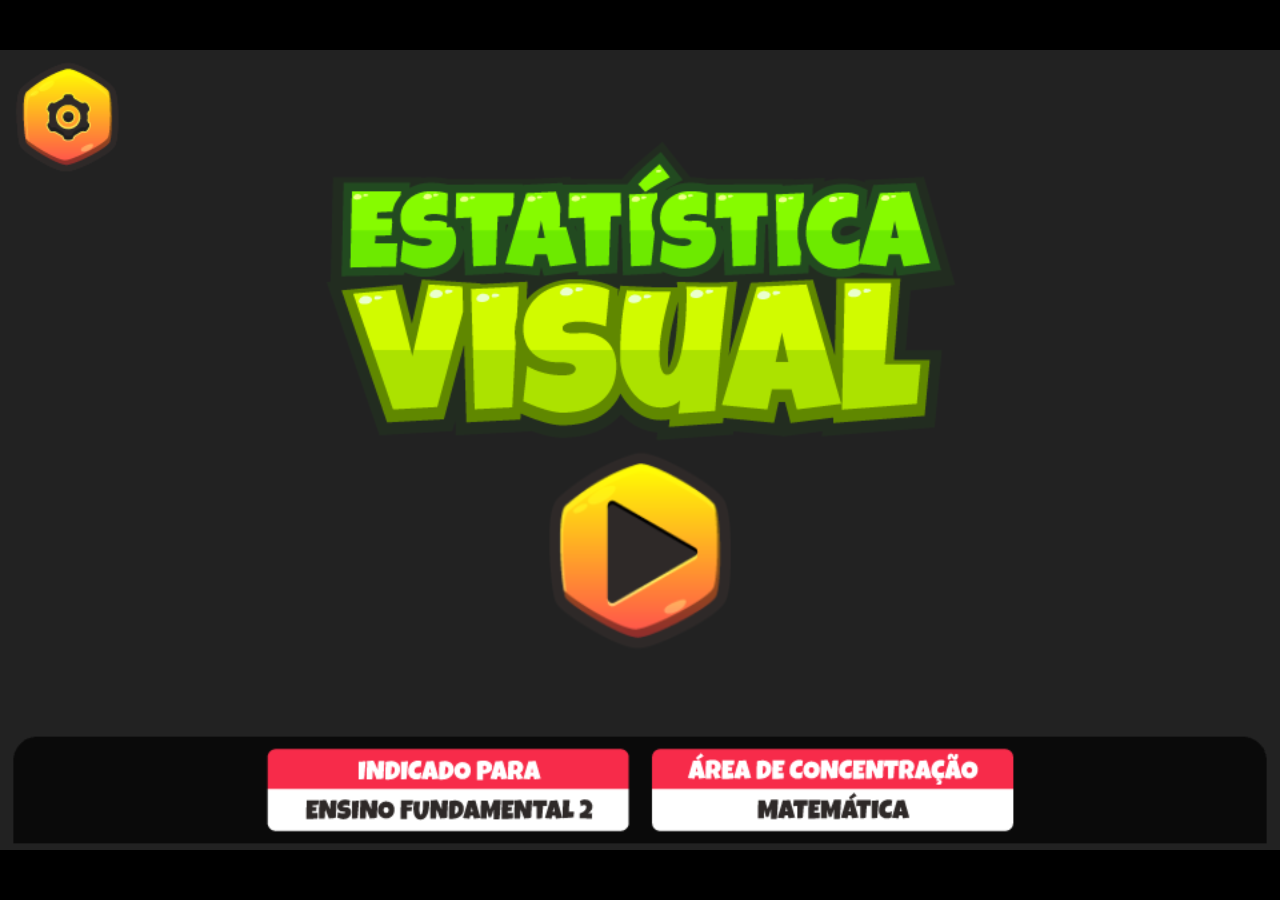
<file: dropcatchersaga/index.html>
<!DOCTYPE html>
<html lang="en">
<head>
    <meta charset="UTF-8">
    <meta name="viewport" content="width=device-width, initial-scale=1.0">
    <meta http-equiv="X-UA-Compatible" content="ie=edge">
    <title>Drop Catcher Saga</title>
    <link href="https://fonts.googleapis.com/css?family=Fredoka+One|Itim|Roboto+Condensed" rel="stylesheet">
    <style type = "text/css">
        body{
            background: #000000;
            padding: 0px;
            margin: 0px;
        }
        /* canvas{
            display:block;
            margin: 0;
            position: absolute;
            top: 50%;
            left: 50%;
            transform: translate(-50%, -50%);
        }  */

        /* .webgl-content * {border: 0; margin: 0; padding: 0} */
        /* .webgl-content {position: absolute; top: 50%; left: 50%; -webkit-transform: translate(-50%, -50%); transform: translate(-50%, -50%);} */
        /* .footer {height: 38px; line-height: 38px; font-family: 'Fredoka One', Helvetica, Verdana, Arial, sans-serif; font-size: 18px;}  */
        /* .footer .fullscreen {height: 38px; line-height: 38px; position: absolute; right: 0;}  */
        /* .fullscreen {background-image: url(assets/fullscreen.png); width: 38px;} */
    </style>
    <script src="phaser.min.js"></script>
    <script src="js/letter.js"></script>
    <script src="js/word.js"></script>
    <script src="js/image.js"></script>
    <script src="js/menu.js"></script>
    <script src="js/ranking.js"></script>
    <script src="js/scoremanager.js"></script>
    <script src="js/preloader.js"></script>
    <script src="js/opening.js"></script>
    <script src="js/game.js"></script> 
</head>
<body>
    <script src="js/main.js"></script>
</body>
</html>
</file>
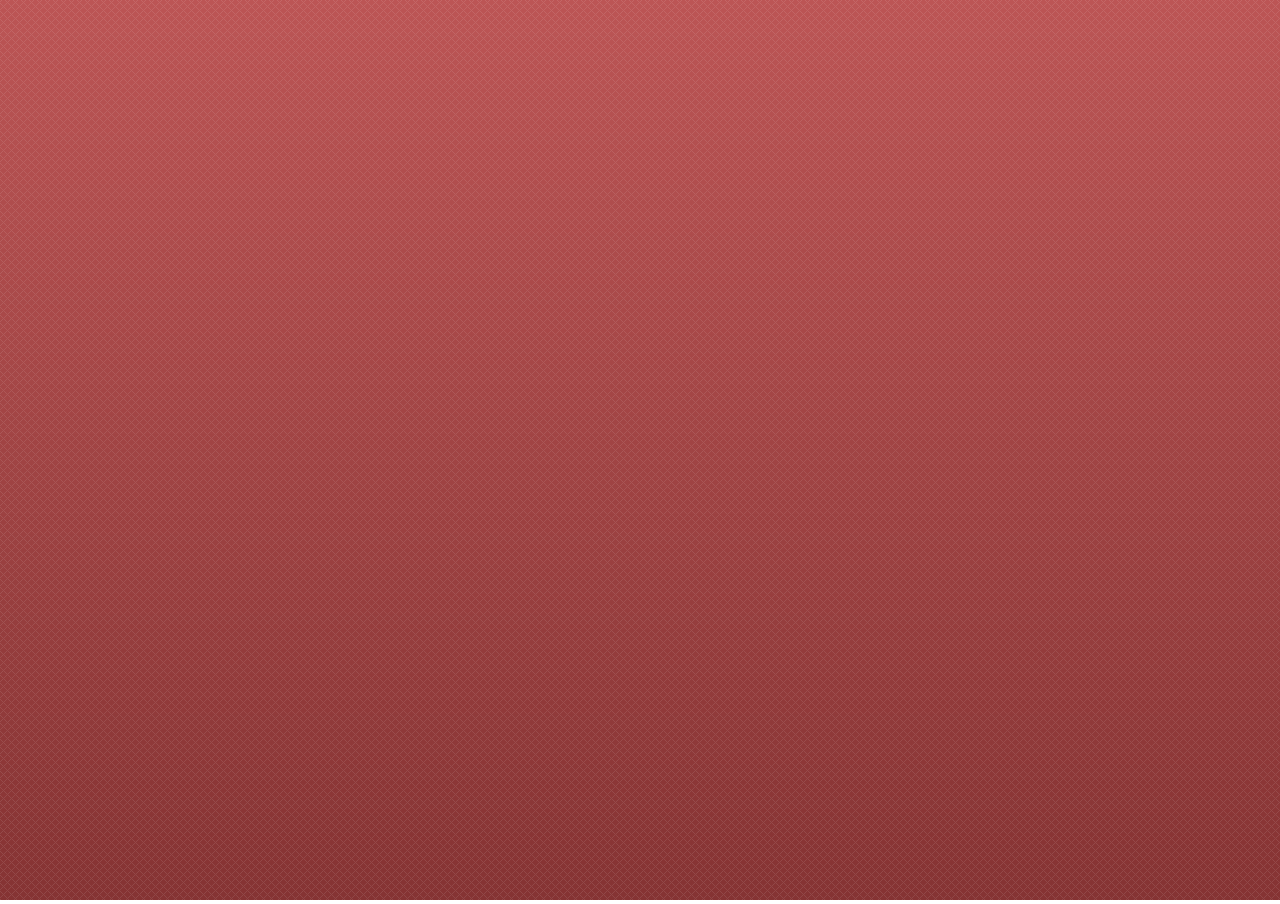
<file: cruzadinhas/www/index.html>
<!DOCTYPE html>
<!--
	NOTES:
	1. All tokens are represented by '$' sign in the template.
	2. You can write your code only wherever mentioned.
	3. All occurrences of existing tokens will be replaced by their appropriate values.
	4. Blank lines will be removed automatically.
	5. Remove unnecessary comments before creating your template.
-->
<html>
<head>
	<meta charset="UTF-8">
	<meta name="authoring-tool" content="Adobe_Animate_CC">
	<meta name="viewport" content="width=device-width, user-scalable=no">
	<title>Cruzadinhas</title>
    <link rel="stylesheet" type="text/css" href="css/main.css">
    <script src="https://code.createjs.com/createjs-2015.11.26.min.js"></script>
	<script src="cruzadinhas.js"></script>
    <script src="core/common.js"></script>
    <script src="core/content.js"></script>
	<script src="core/display/display.js"></script>
	<script src="core/settings/mousesettings.js"></script>
	<script src="core/preloader/preloader.js"></script>
	<script src="src/level.js"></script>
    <script src="src/opcoes.js"></script>
    <script src="src/informacoes.js"></script>
    <script src="src/creditos.js"></script>
    <script src="src/instrucoes.js"></script>
    <script src="src/sucesso.js"></script>
    <script src="src/finalizacao.js"></script>
    <script src="src/gameover.js"></script>
    <script src="src/ranking.js"></script>
    <script src="src/ajuda.js"></script>
    <script src="src/timer.js"></script>
	<script src="main.js"></script>
	<script>
		var canvas, stage, exportRoot;
		var game, abertura, btsettings, btinformacoes, level, opcoes, informacoes, instrucoes, creditos, sucesso, finalizacao, gameover, ranking, help;
        var isFullscreen = false;
        var allowMedia = true;
        var middleX, middleY;
        var music, sound;
        var user;
        var scores;
        var users;

		function init() 
		{
            canvas = document.getElementById("canvas");
            stage = new createjs.Stage(canvas);
            stage.enableMouseOver(30);
            createjs.Ticker.setFPS(60);
            createjs.Ticker.addEventListener("tick", tick); 
            wide = window.innerWidth > Common.limitHorizontal;
            //reset();
            onResize();
            preloader = new Preloader(manifest);
            preloader.initialize();
		}
        
        window.onunload = function()
        {
            stopSounds();
        }

		// MÉTODO CHAMADO QUANDO O PRELOADER TERMINA DE CARREGAR TODOS OS ASSETS
		function inicializaGame()
        {
            if (!music)
                music = playMusic("musica", -1, 0.5);

            music.volume = 0.5;

            setTimeout(playSound, 200, "titulosound");

            Common.resetGame();
            reset();
        	game = new Game();
            ranking = null;

            stage.enableMouseOver();

            if (createjs.Touch.isSupported()) {
                createjs.Touch.enable(stage, false, true);
            }

            canvas.oncontextmenu = function(e) {
                e.preventDefault();
                return false;
            }
        	// botão configurações
			btsettings = new Bitmap("settingsbutton", {x:0, y:0, width:60, height:60}, preloader.queue, true);
			btsettings.on("click", settingsHandler);
            // botão informacoes
            btinformacoes = new Bitmap("infoSmall", {x:0, y:0, width:60, height:60}, preloader.queue, true);
            btinformacoes.on("click", infoHandler);

			MouseSettings.configure([btsettings, btinformacoes], "normal");

        	stage.addChild(btsettings, btinformacoes, game);

            btsettings.visible = false;
            btinformacoes.visible = true;
        }

        function infoHandler(event)
        {
            if (informacoes || creditos)
                return;

            if (!informacoes)
            {
                informacoes = new Informacoes();
                stage.addChild(informacoes);
                informacoes.update();

                playLateSound("pop", "informacoes", 200);
            }
        }

        /*function rankingHandler(event)
        {
            if (ranking || opcoes || informacoes || creditos || instrucoes || help || gameover || finalizacao || sucesso)
                return;
            
            playLateSound("pop", "ranking", 200);

            ranking = new Ranking();
            stage.addChild(ranking);
        }*/

		function settingsHandler(event)
		{
            if (opcoes || ranking || informacoes || creditos || instrucoes || help || gameover || finalizacao || sucesso)
                return;

            playLateSound("pop", "opcoes", 200);

			opcoes = new Opcoes();
			stage.addChild(opcoes);
		}

        // MÉTODO UTILIZADO PARA LIMPAR O JOGO E LEVÁ-LO AO SEU ESTADO INICIAL
        function reset()
        {
            abertura = informacoes = creditos = opcoes = instrucoes = sucesso = gameover = finalizacao = ranking = null;
        }

        // MÉTODO DE ATUALIZAÇÃO
        function tick(event)
        {
        	if (game)
        		game.update();
            if (opcoes)
                opcoes.update();
            if (creditos)
                creditos.update();
            if (btsettings)
                btsettings.set({x:stage.width - 40, y:40});
            if (btinformacoes)
                btinformacoes.set({x:stage.width - 40, y:40});
            if (informacoes)
                informacoes.update();
            if (ranking)
                ranking.update();

            if (music)
                document.hasFocus() ? music.play() : stopSounds();

        	stage.update();
        }
		
		// FULLSCREEN
        function toggleFullScreen() 
        {
            if (!document.fullscreenElement &&    // alternative standard method
                !document.mozFullScreenElement && !document.webkitFullscreenElement && !document.msFullscreenElement ) {  // current working methods
                if (document.documentElement.requestFullscreen) {
                    document.documentElement.requestFullscreen();
                } else if (document.documentElement.msRequestFullscreen) {
                    document.documentElement.msRequestFullscreen();
                } else if (document.documentElement.mozRequestFullScreen) {
                    document.documentElement.mozRequestFullScreen();
                } else if (document.documentElement.webkitRequestFullscreen) {
                    document.documentElement.webkitRequestFullscreen(Element.ALLOW_KEYBOARD_INPUT);
                }
                isFullscreen = true;
            } 
            else 
            {
                if (document.exitFullscreen) {
                    document.exitFullscreen();
                } else if (document.msExitFullscreen) {
                    document.msExitFullscreen();
                } else if (document.mozCancelFullScreen) {
                    document.mozCancelFullScreen();
                } else if (document.webkitExitFullscreen) {
                    document.webkitExitFullscreen();
                }
                isFullscreen = false;
            }
            
            window.scrollTo(0, 1);
            window.pageYOffset = 0;
        }

		// RESIZE
		window.onresize = function()
		{
		    onResize();
		}

		function onResize()
		{
			// browser viewport size
            var w = window.innerWidth;
            var h = window.innerHeight;

            // stage dimensions
            var ow = 960; // your stage width
            var oh = 550; // your stage height

            horizontalScale = w / ow;
            verticalScale = h / oh;
            scale = Math.min(horizontalScale, verticalScale);

		    stage.width = stage.canvas.width = window.innerWidth;
		    stage.height = stage.canvas.height = window.innerHeight;

		    middleX = stage.width * 0.5;
		    middleY = stage.height * 0.5;

		    stage.update();
		}
		/**
         * @function isMobile
         * detecta se o useragent e um dispositivo mobile
         */
        function isMobile()
        {
            var userAgent = navigator.userAgent.toLowerCase();
            if( userAgent.search(/(android|avantgo|blackberry|bolt|boost|cricket|docomo|fone|hiptop|mini|mobi|palm|phone|pie|tablet|up\.browser|up\.link|webos|wos)/i)!= -1 )
                return true;
            return false;
        }
        function stopSounds()
        {
            music.stop();
            if (sound)
                sound.stop();
        }
        function playSound(id) 
        {
            if (allowMedia)
            {
                if (sound)
                    sound.stop();
                sound = createjs.Sound.play(id, createjs.Sound.INTERRUPT_ANY);
            }
        }
        function playLateSound(firstSound, id, delay)
        {
            if (allowMedia)
                createjs.Sound.play(firstSound, createjs.Sound.INTERRUPT_ANY);

            setTimeout(function() {
                if (allowMedia) {
                    if (sound) sound.stop();
                    sound = createjs.Sound.play(id, createjs.Sound.INTERRUPT_ANY);
                }
            }, delay);
        }
        function playMusic(id, loop, volume) 
        {
            var m = null;
            if (allowMedia)
            {
                m = createjs.Sound.play(id, createjs.Sound.INTERRUPT_EARLY, 0, 0, loop);
                m.volume = volume;
            }
            return m;
        }
	</script>
	<!-- write your code here -->
</head>
<body onload="init();" style="margin:0px;">
	<canvas id="canvas" width="960" height="550"></canvas>
</body>
</html>
</file>
<file: cruzadinhas/www/css/main.css>
@import 'https://fonts.googleapis.com/css?family=Jockey+One';
@import 'https://fonts.googleapis.com/css?family=Roboto+Condensed:400,700';
body {
    margin: 0;
    padding: 0;
    text-align:center;
    overflow-y: hidden;
    overflow-x: hidden;
}
canvas {
	background: url(../images/background.png) repeat-x center center fixed; 
    height: 100vh;
    width: 100%;
}
</file>
